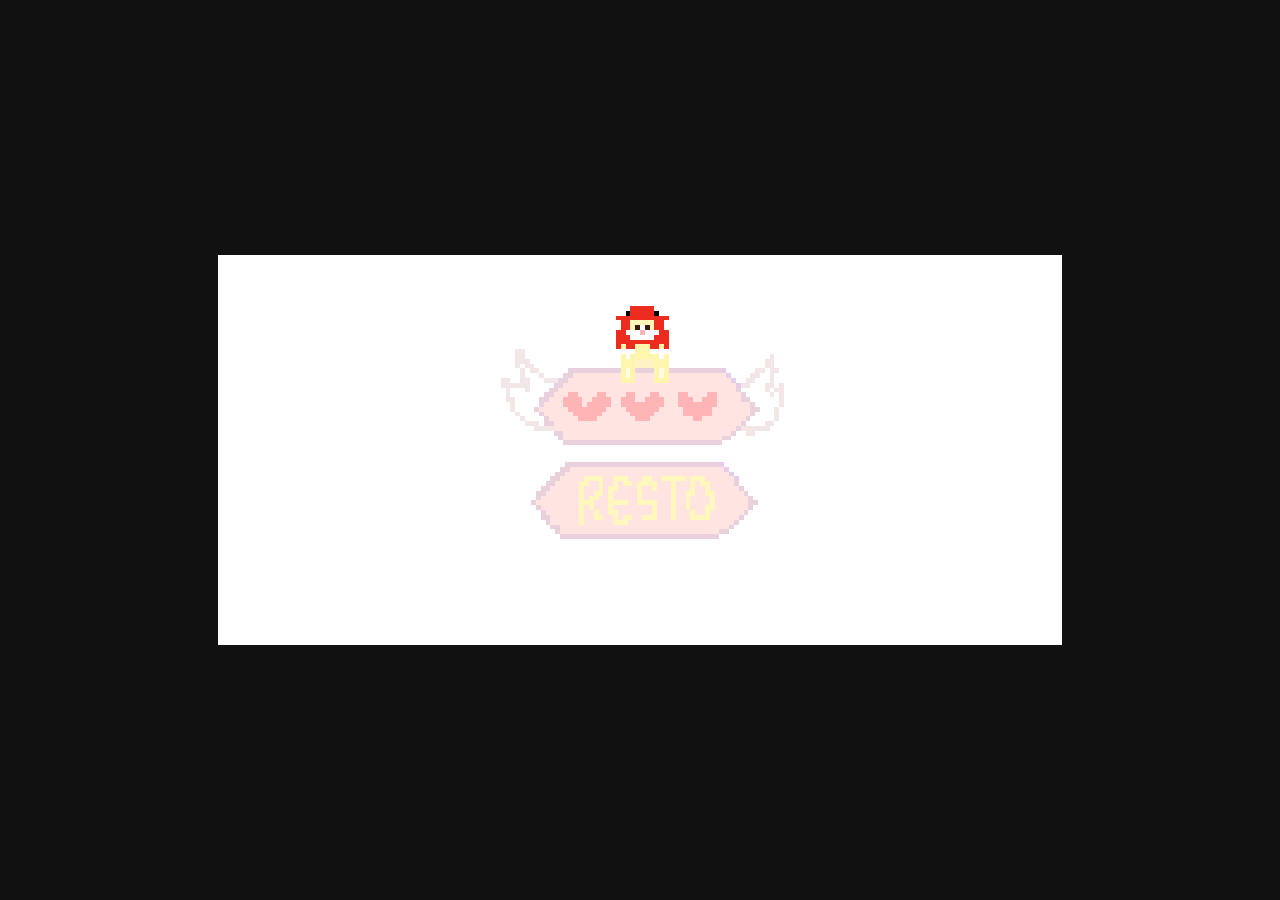
<file: index.html>
<!doctype html>
<html lang="en">
<head>
  <meta charset="UTF-8" />
  <meta name="viewport" content="width=device-width, initial-scale=1.0" />
  <title>Gaby Adventure</title>
  <link rel="stylesheet" href="./styles.css" />
</head>

<body>
<div class="stage">
  <div class="game">

    <!-- Hearts button -->
    <a href="hearts.html" class="obj hearts-btn hit" aria-label="Hearts">
      <img src="./hearts_btn.png" alt="Hearts" />
    </a>

    <!-- Resto button -->
    <a href="resto.html" class="obj resto-btn hit" aria-label="Resto">
      <img src="./resto_btn.png" alt="Resto" />
    </a>

  </div>
</div>



</body>
</html>
</file>
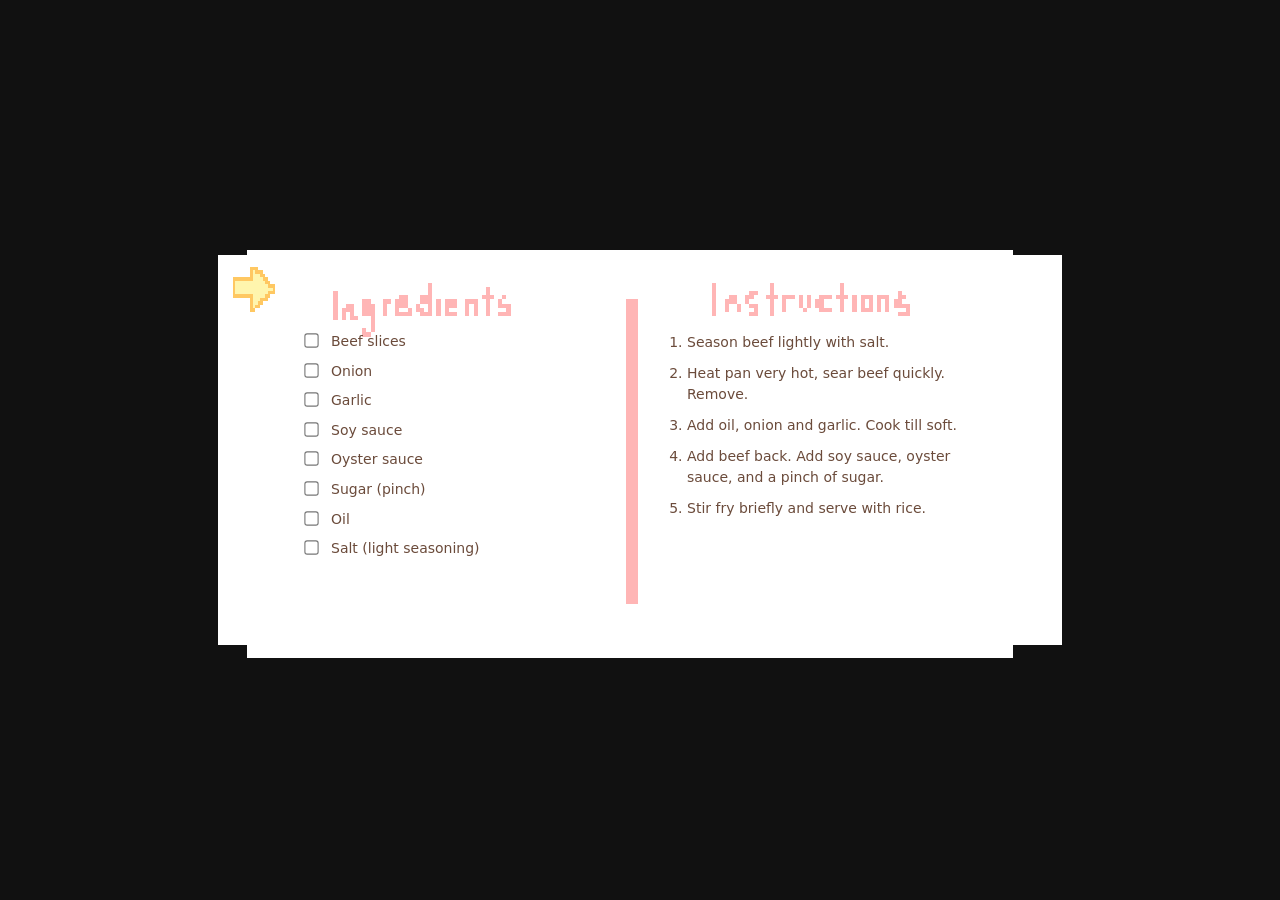
<file: beefonion_howto.html>
<!doctype html>
<html lang="en">
<head>
  <meta charset="UTF-8" />
  <meta name="viewport" content="width=device-width, initial-scale=1.0" />
  <title>Beef & Onion Stir Fry</title>
  <link rel="stylesheet" href="./styles.css" />
</head>
<body>
  <div class="stage">
    <div class="game howto">
      <img class="howtocook-bg" src="./howtocook.png" alt="" />

      <a href="cookbook.html" class="back-btn hit" aria-label="Back to cookbook">
        <img src="./arrow_btn.png" alt="Back" />
      </a>

      <div class="howto-content">
        <div class="howto-grid">

          <div class="ingredients">
            <label class="ing-item"><input type="checkbox"> Beef slices</label>
            <label class="ing-item"><input type="checkbox"> Onion</label>
            <label class="ing-item"><input type="checkbox"> Garlic</label>
            <label class="ing-item"><input type="checkbox"> Soy sauce</label>
            <label class="ing-item"><input type="checkbox"> Oyster sauce</label>
            <label class="ing-item"><input type="checkbox"> Sugar (pinch)</label>
            <label class="ing-item"><input type="checkbox"> Oil</label>
            <label class="ing-item"><input type="checkbox"> Salt (light seasoning)</label>
          </div>

          <div class="instructions">
            <ol>
              <li>Season beef lightly with salt.</li>
              <li>Heat pan very hot, sear beef quickly. Remove.</li>
              <li>Add oil, onion and garlic. Cook till soft.</li>
              <li>Add beef back. Add soy sauce, oyster sauce, and a pinch of sugar.</li>
              <li>Stir fry briefly and serve with rice.</li>
            </ol>
          </div>

        </div>
      </div>
    </div>
  </div>
</body>
</html>
</file>
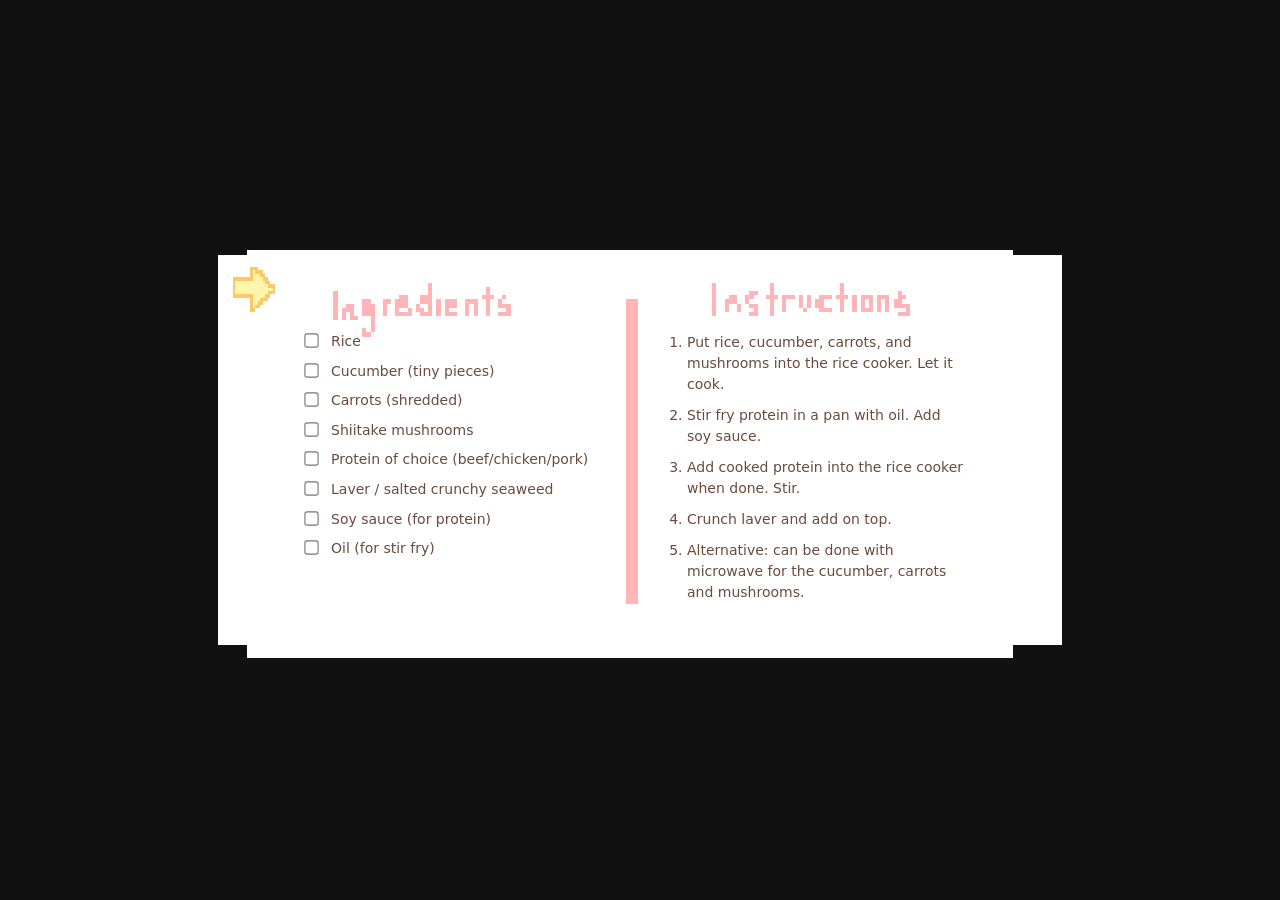
<file: bibimbap_howto.html>
<!doctype html>
<html lang="en">
<head>
  <meta charset="UTF-8" />
  <meta name="viewport" content="width=device-width, initial-scale=1.0" />
  <title>Rice Cooker Bibimbap</title>
  <link rel="stylesheet" href="./styles.css" />
</head>
<body>
  <div class="stage">
    <div class="game howto">
      <img class="howtocook-bg" src="./howtocook.png" alt="" />

      <a href="cookbook.html" class="back-btn hit" aria-label="Back to cookbook">
        <img src="./arrow_btn.png" alt="Back" />
      </a>

      <div class="howto-content">
        <div class="howto-grid">

          <div class="ingredients">
            <label class="ing-item"><input type="checkbox"> Rice</label>
            <label class="ing-item"><input type="checkbox"> Cucumber (tiny pieces)</label>
            <label class="ing-item"><input type="checkbox"> Carrots (shredded)</label>
            <label class="ing-item"><input type="checkbox"> Shiitake mushrooms</label>
            <label class="ing-item"><input type="checkbox"> Protein of choice (beef/chicken/pork)</label>
            <label class="ing-item"><input type="checkbox"> Laver / salted crunchy seaweed</label>
            <label class="ing-item"><input type="checkbox"> Soy sauce (for protein)</label>
            <label class="ing-item"><input type="checkbox"> Oil (for stir fry)</label>
          </div>

          <div class="instructions">
            <ol>
              <li>Put rice, cucumber, carrots, and mushrooms into the rice cooker. Let it cook.</li>
              <li>Stir fry protein in a pan with oil. Add soy sauce.</li>
              <li>Add cooked protein into the rice cooker when done. Stir.</li>
              <li>Crunch laver and add on top.</li>
              <li>Alternative: can be done with microwave for the cucumber, carrots and mushrooms.</li>
            </ol>
          </div>

        </div>
      </div>
    </div>
  </div>
</body>
</html>
</file>
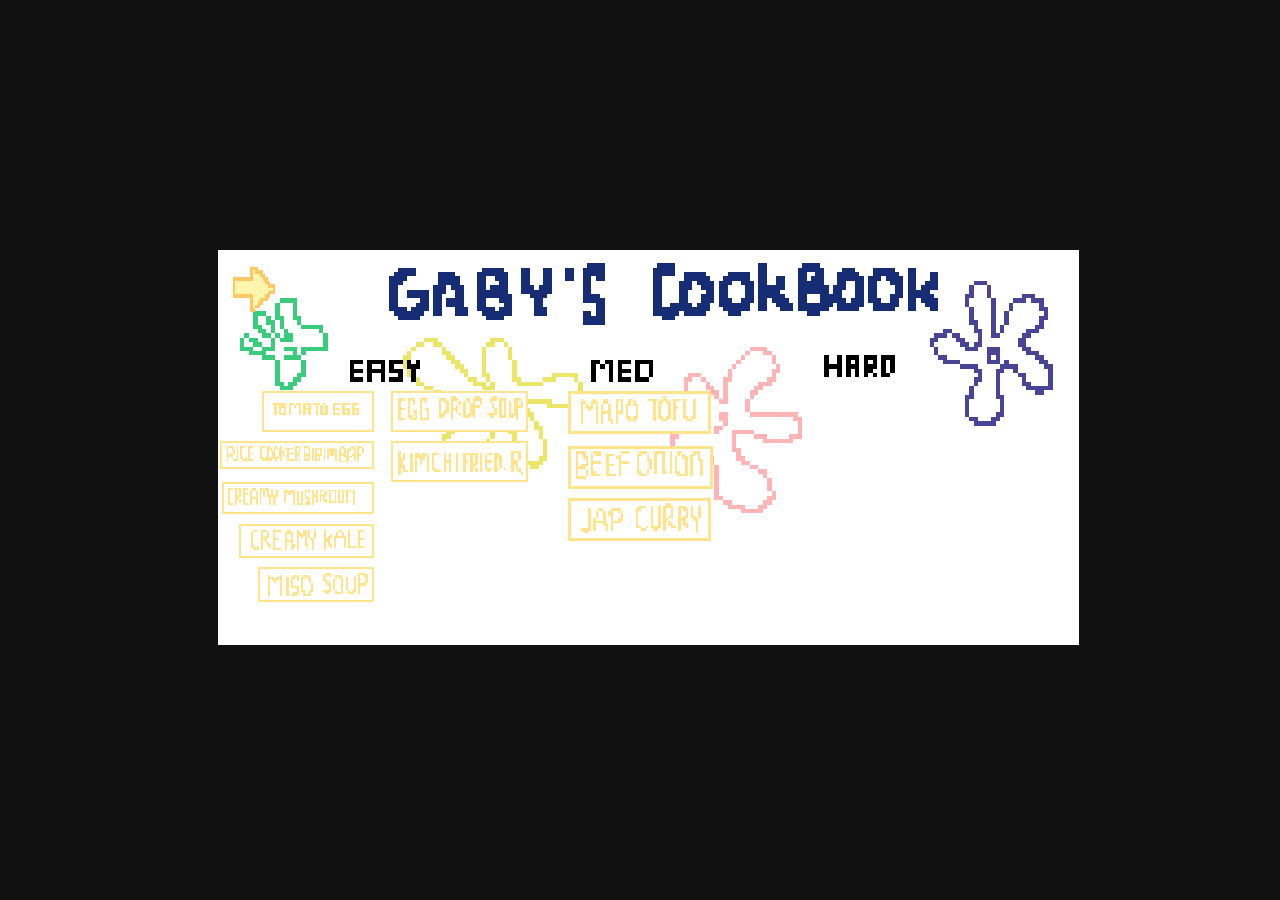
<file: cookbook.html>
<!doctype html>
<html lang="en">
<head>
  <meta charset="UTF-8" />
  <meta name="viewport" content="width=device-width, initial-scale=1.0" />
  <title>Cookbook</title>
  <link rel="stylesheet" href="./styles.css" />
</head>

<body>
  <div class="stage">
    <div class="game cookbook">

      <!-- Cookbook background -->
      <img class="bg cookbook-bg" src="./cookbook.png" alt="" />
        <a href="resto.html" class="obj back-arrow hit" aria-label="Back to resto">
  <img src="./arrow_btn.png" alt="Back">
</a>

      <!-- Clickable recipe buttons -->
        <a href="tomatoegg_howto.html" class="obj recipe-btn tomatoegg hit">
        <img src="./tomatoegg.png" alt="Tomato Egg">
        </a>

      <a href="bibimbap_howto.html" class="obj recipe-btn bibimbap hit"><img src="./bibimbap.png" alt="Bibimbap" /></a>
      <a href="creamymushroom_howto.html" class="obj recipe-btn creamymushroom hit"><img src="./creamymushroom.png" alt="Creamy Mushroom" /></a>
      <a href="creamykale_howto.html" class="obj recipe-btn creamykale hit"><img src="./creamykale.png" alt="Creamy Kale" /></a>
      <a href="misosoup_howto.html" class="obj recipe-btn misosoup hit"><img src="./misosoup.png" alt="Miso Soup" /></a>
      <a href="eggdrop_howto.html" class="obj recipe-btn eggdrop hit"><img src="./eggdrop.png" alt="Egg Drop Soup" /></a>
      <a href="kimchifriedrice_howto.html" class="obj recipe-btn kimchifriedrice hit"><img src="./kimchifriedrice.png" alt="Kimchi Fried Rice" /></a>
      <a href="mapotofu_howto.html" class="obj recipe-btn mapotofu hit"><img src="./mapotofu.png" alt="Mapo Tofu" /></a>
        <a href="beefonion_howto.html" class="obj recipe-btn beefonion hit">
        <img src="./beefonion.png" alt="Beef Onion">
        </a>

        <a href="japcurry_howto.html" class="obj recipe-btn japcurry hit">
        <img src="./japcurry.png" alt="Japanese Curry">
        </a>

      <!-- Optional: back arrow to resto -->
      <a href="resto.html" class="obj arrow-btn hit" aria-label="Back to resto">
        <img src="./arrow_btn.png" alt="Back" />
      </a>

    </div>
  </div>
</body>
</html>
</file>
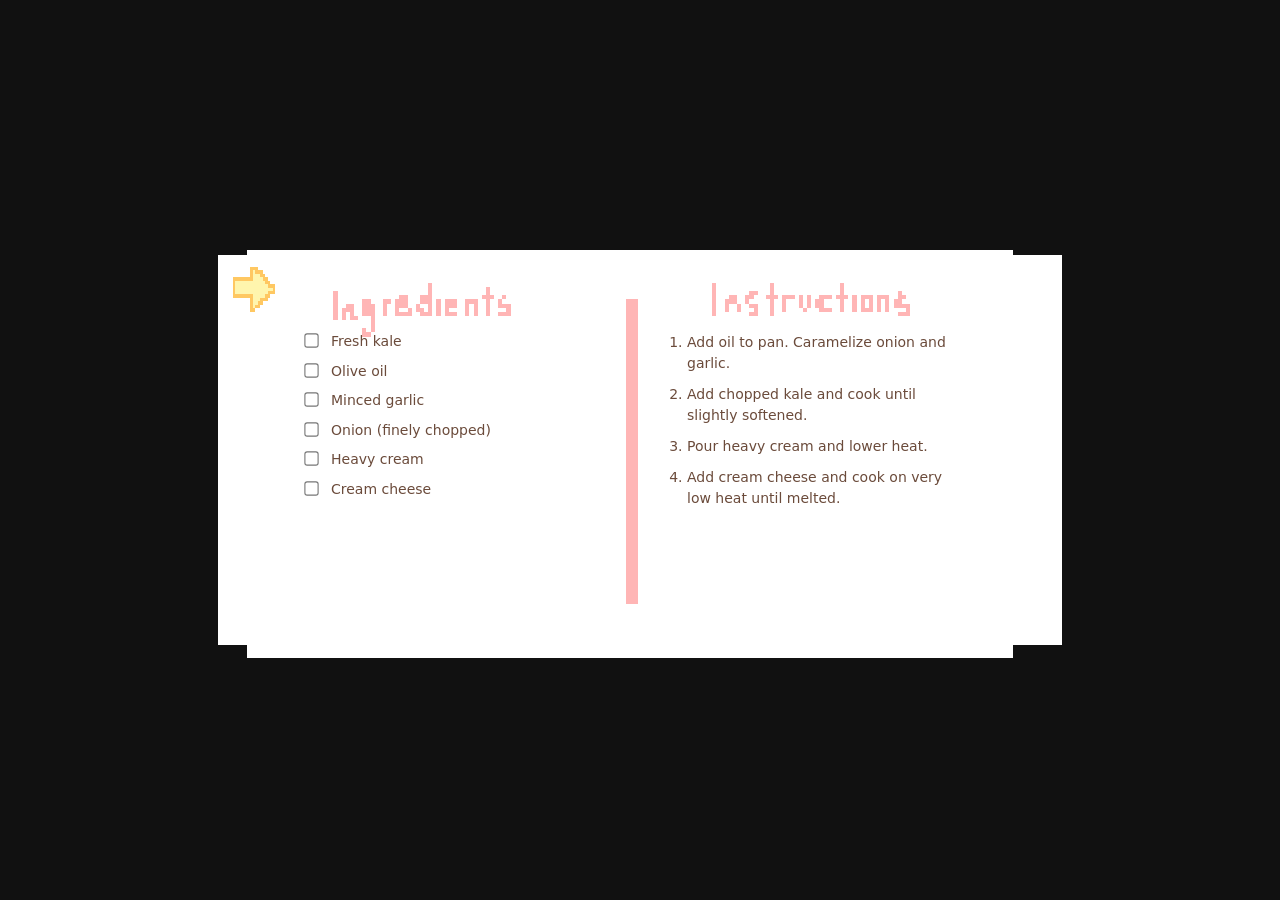
<file: creamykale_howto.html>
<!doctype html>
<html lang="en">
<head>
  <meta charset="UTF-8" />
  <meta name="viewport" content="width=device-width, initial-scale=1.0" />
  <title>Creamy Kale</title>
  <link rel="stylesheet" href="./styles.css" />
</head>
<body>
  <div class="stage">
    <div class="game howto">
      <img class="howtocook-bg" src="./howtocook.png" alt="" />

      <a href="cookbook.html" class="back-btn hit" aria-label="Back to cookbook">
        <img src="./arrow_btn.png" alt="Back" />
      </a>

      <div class="howto-content">
        <div class="howto-grid">

          <div class="ingredients">
            <label class="ing-item"><input type="checkbox"> Fresh kale</label>
            <label class="ing-item"><input type="checkbox"> Olive oil</label>
            <label class="ing-item"><input type="checkbox"> Minced garlic</label>
            <label class="ing-item"><input type="checkbox"> Onion (finely chopped)</label>
            <label class="ing-item"><input type="checkbox"> Heavy cream</label>
            <label class="ing-item"><input type="checkbox"> Cream cheese</label>
          </div>

          <div class="instructions">
            <ol>
              <li>Add oil to pan. Caramelize onion and garlic.</li>
              <li>Add chopped kale and cook until slightly softened.</li>
              <li>Pour heavy cream and lower heat.</li>
              <li>Add cream cheese and cook on very low heat until melted.</li>
            </ol>
          </div>

        </div>
      </div>
    </div>
  </div>
</body>
</html>
</file>
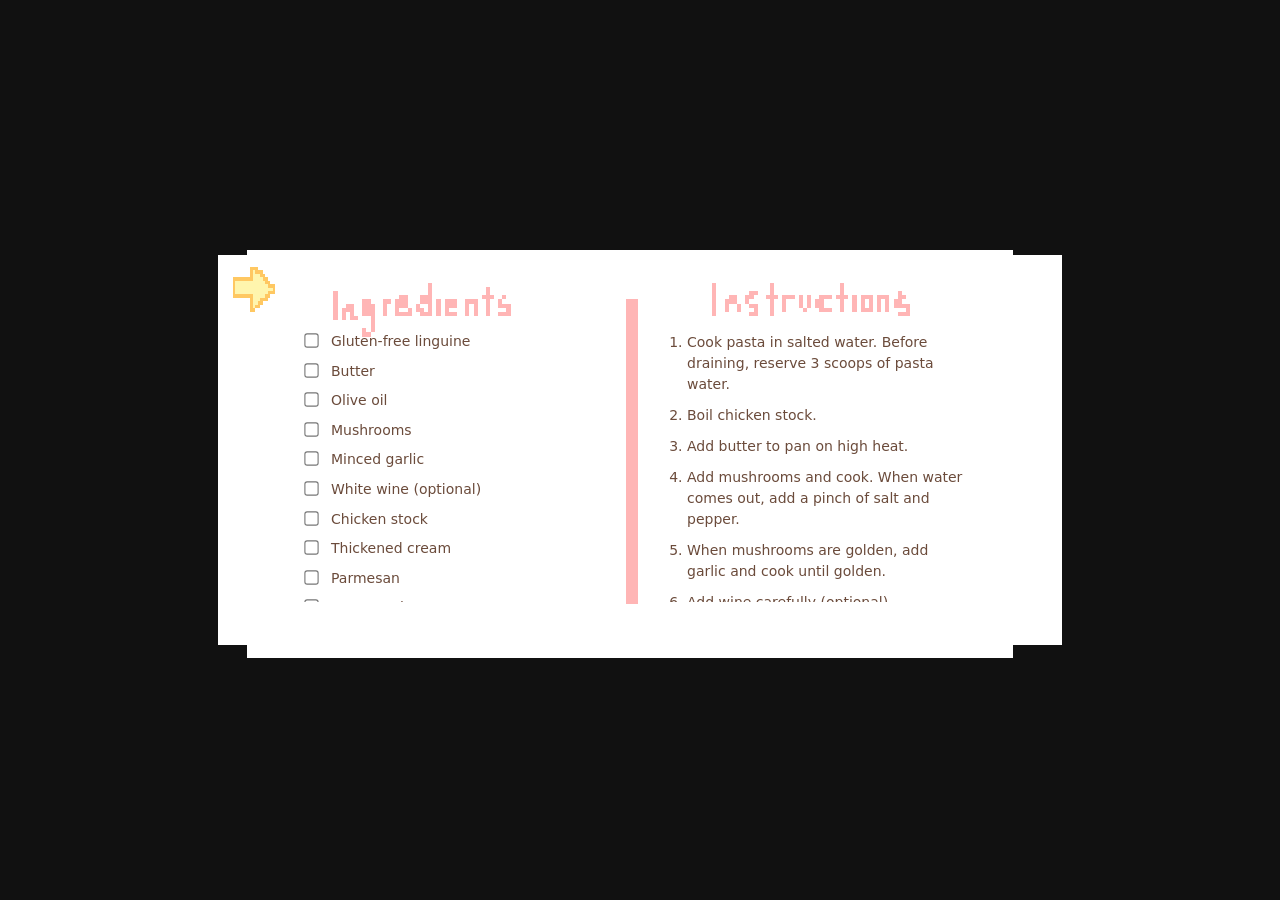
<file: creamymushroom_howto.html>
<!doctype html>
<html lang="en">
<head>
  <meta charset="UTF-8" />
  <meta name="viewport" content="width=device-width, initial-scale=1.0" />
  <title>Creamy Mushroom Gluten-free Pasta</title>
  <link rel="stylesheet" href="./styles.css" />
</head>
<body>
  <div class="stage">
    <div class="game howto">
      <img class="howtocook-bg" src="./howtocook.png" alt="" />

      <a href="cookbook.html" class="back-btn hit" aria-label="Back to cookbook">
        <img src="./arrow_btn.png" alt="Back" />
      </a>

      <div class="howto-content">
        <div class="howto-grid">

          <div class="ingredients">
            <label class="ing-item"><input type="checkbox"> Gluten-free linguine</label>
            <label class="ing-item"><input type="checkbox"> Butter</label>
            <label class="ing-item"><input type="checkbox"> Olive oil</label>
            <label class="ing-item"><input type="checkbox"> Mushrooms</label>
            <label class="ing-item"><input type="checkbox"> Minced garlic</label>
            <label class="ing-item"><input type="checkbox"> White wine (optional)</label>
            <label class="ing-item"><input type="checkbox"> Chicken stock</label>
            <label class="ing-item"><input type="checkbox"> Thickened cream</label>
            <label class="ing-item"><input type="checkbox"> Parmesan</label>
            <label class="ing-item"><input type="checkbox"> 1/2 tsp salt + 1/2 tsp pepper</label>
          </div>

          <div class="instructions">
            <ol>
              <li>Cook pasta in salted water. Before draining, reserve 3 scoops of pasta water.</li>
              <li>Boil chicken stock.</li>
              <li>Add butter to pan on high heat.</li>
              <li>Add mushrooms and cook. When water comes out, add a pinch of salt and pepper.</li>
              <li>When mushrooms are golden, add garlic and cook until golden.</li>
              <li>Add wine carefully (optional).</li>
              <li>Add stock, cream, parmesan, salt and pepper. Stir and simmer.</li>
              <li>Toss pasta into sauce until it coats. If too thick, add reserved pasta water.</li>
            </ol>
          </div>

        </div>
      </div>
    </div>
  </div>
</body>
</html>
</file>
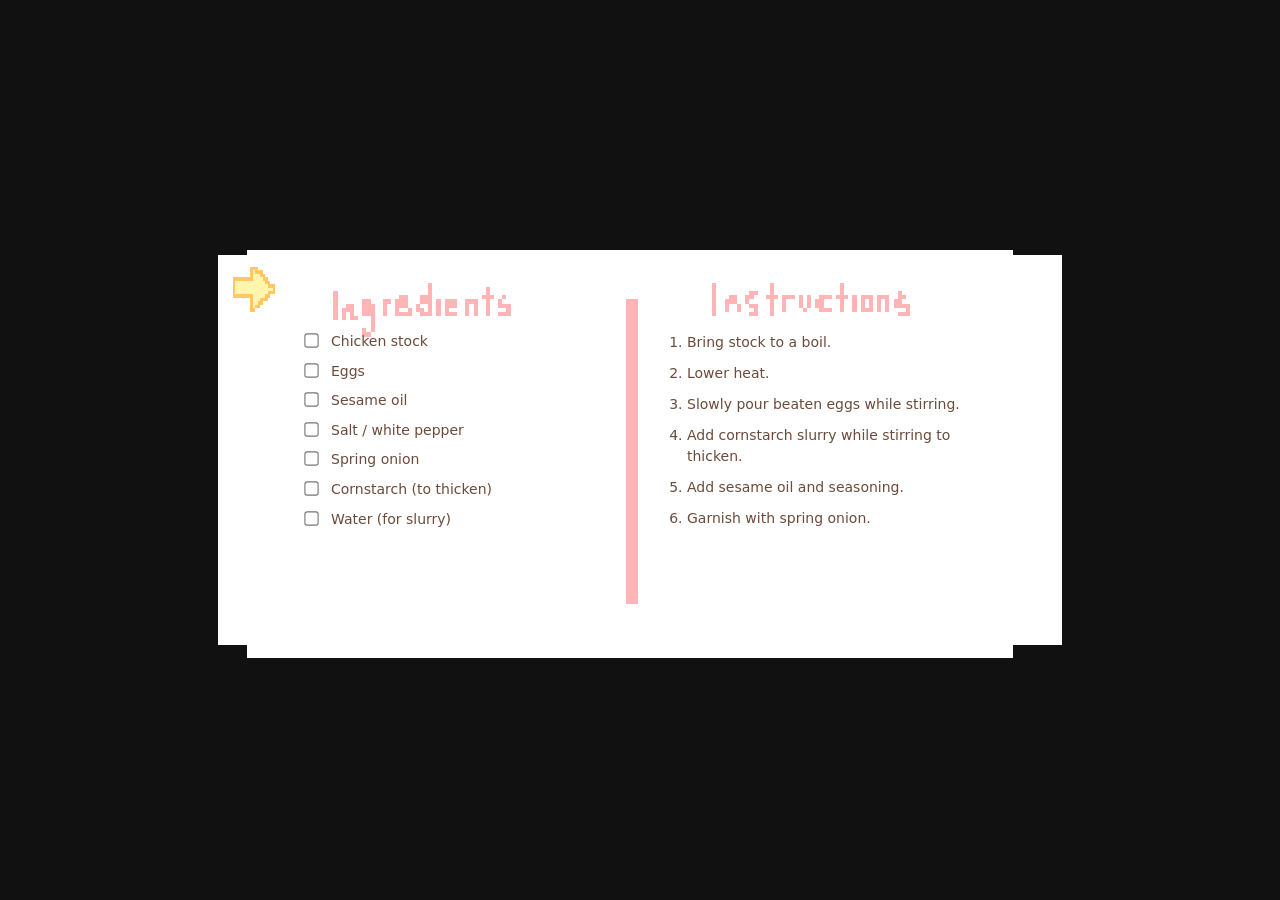
<file: eggdrop_howto.html>
<!doctype html>
<html lang="en">
<head>
  <meta charset="UTF-8" />
  <meta name="viewport" content="width=device-width, initial-scale=1.0" />
  <title>Simple Egg Drop Soup</title>
  <link rel="stylesheet" href="./styles.css" />
</head>
<body>
  <div class="stage">
    <div class="game howto">
      <img class="howtocook-bg" src="./howtocook.png" alt="" />

      <a href="cookbook.html" class="back-btn hit" aria-label="Back to cookbook">
        <img src="./arrow_btn.png" alt="Back" />
      </a>

      <div class="howto-content">
        <div class="howto-grid">

          <div class="ingredients">
            <label class="ing-item"><input type="checkbox"> Chicken stock</label>
            <label class="ing-item"><input type="checkbox"> Eggs</label>
            <label class="ing-item"><input type="checkbox"> Sesame oil</label>
            <label class="ing-item"><input type="checkbox"> Salt / white pepper</label>
            <label class="ing-item"><input type="checkbox"> Spring onion</label>
            <label class="ing-item"><input type="checkbox"> Cornstarch (to thicken)</label>
            <label class="ing-item"><input type="checkbox"> Water (for slurry)</label>
          </div>

          <div class="instructions">
            <ol>
              <li>Bring stock to a boil.</li>
              <li>Lower heat.</li>
              <li>Slowly pour beaten eggs while stirring.</li>
              <li>Add cornstarch slurry while stirring to thicken.</li>
              <li>Add sesame oil and seasoning.</li>
              <li>Garnish with spring onion.</li>
            </ol>
          </div>

        </div>
      </div>
    </div>
  </div>
</body>
</html>
</file>
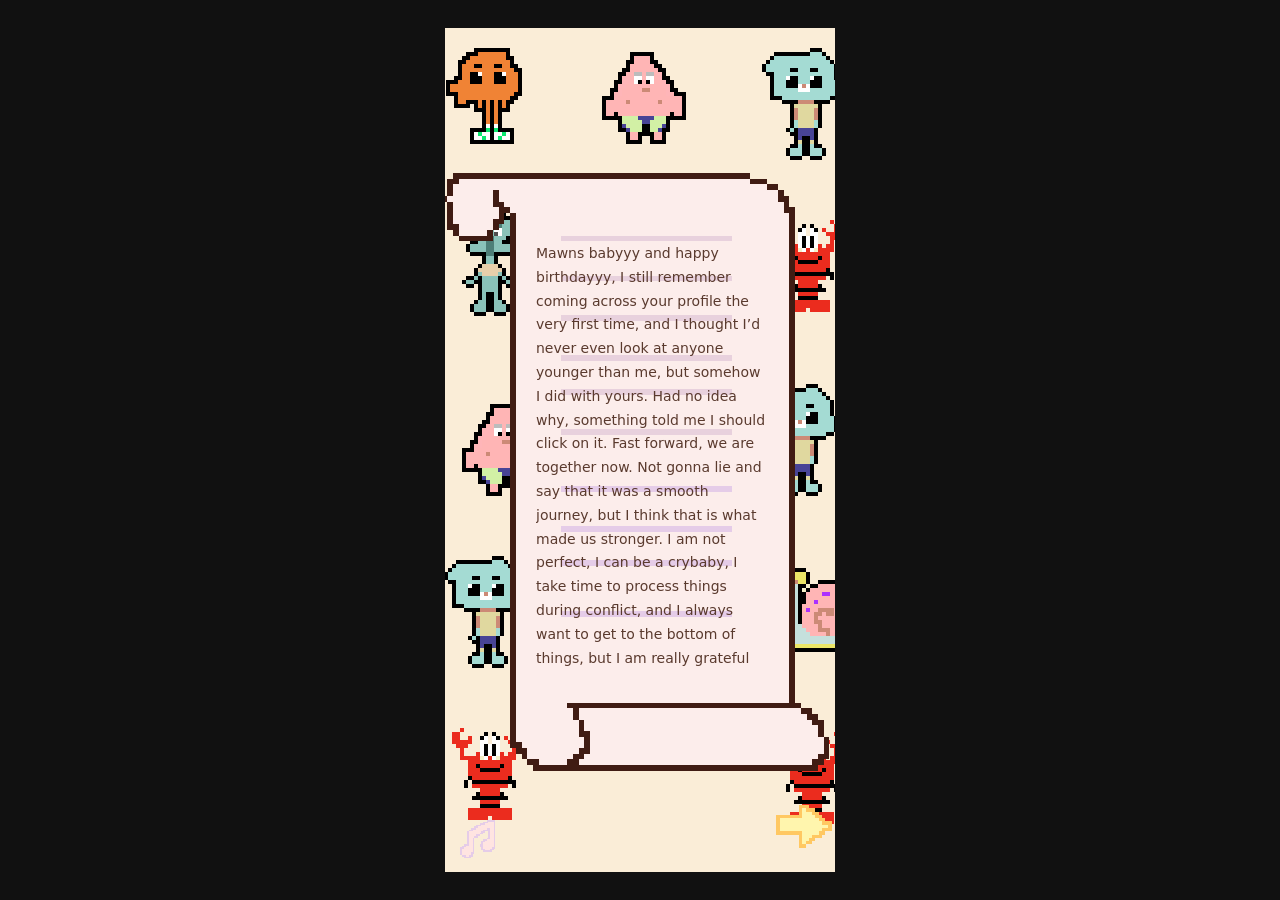
<file: hearts.html>
<!doctype html>
<html lang="en">
<head>
  <meta charset="UTF-8" />
  <meta name="viewport" content="width=device-width, initial-scale=1.0" />
  <title>Hearts</title>
  <link rel="stylesheet" href="./styles.css" />
</head>

<body>
  <div class="stage">
    <div class="game hearts">

      <!-- BACKGROUND LAYERS -->
      <img class="bg hearts-bg" src="./hearts_bg.png" alt="" />
      <img class="bg hearts-bg2" src="./hearts_bg2.png" alt="" />

      <!-- SCROLL / CONTENT -->

<div class="scroll">
  <img class="scroll-bg" src="./scroll.png" alt="" />

  <div class="scroll-viewport">
    <div class="letter-content">


    <p>
      Mawns babyyy and happy birthdayyy, I still remember coming across your profile the very first time, and I thought I’d never even look at anyone younger than me, but somehow I did with yours. Had no idea why, something told me I should click on it. Fast forward, we are together now. Not gonna lie and say that it was a smooth journey, but I think that is what made us stronger. I am not perfect, I can be a crybaby, I take time to process things during conflict, and I always want to get to the bottom of things, but I am really grateful that you try our best to embrace all the uglies. You make me feel very loved. 
    </p>

    <p>
      And I will always remember the things you do for me. Sending me home no matter how tired you are. Coming over to spend time with me + with food even when you gym you spend time with me whenever possible. Comforting me whenever you sense I am even slightly upset.. I feel the most loved when we argue, because at the end of it all, you always tell me you would try your best, and you really do. I really do notice the small things too, how you follow the ways I show love, (baby voices and saying eat well), and saying you love me during ***  because you know how much affection means to me.
    </p>

    <p> 
        You make me so, so so happy, baby, I am always excited and happy when you appear on screen (our morning, poop and night calls). I am never sick of spending time with you, I wish we could always be together. I love how you are so selfless and thoughtful you are towards people you care about, and your sincerity in helping those who need it. I have always had the heart for helping others, and I really admire you for your passion in doing good even as a profession, and always trying to do the right thing. I love that you are compassionate and kindhearted. It is okay to feel tired and to not always be at your best, and to feel disappointed when others expects too much from you. 
    </p>

    <p>
        I will always be here on your side no matter what bb. I will do what I can, and love you unconditionally. I see a future with you, and I want to be someone you can lean on, and I believe we will build a happy future and family together. I believe we both have the traits, compatibility, and love to make things work. I feel deeply for you and could emphatize with you in so many levels that I never coud with anyone else. While you are in Ireland, I will really really miss you so so much. I know it wasnt easy with my constant questions, and I know I have things to work on too. But I wish nothing but the best for you, to be happy, safe and healthy, to have lots of fun exploring! But dont forget about me too :< because I think about you all the time. It is going to be tough, but I will work on myself, grow, and become an even better person for you, and for us. I hope you will still miss me with all the fun u will have! I will come for you on March bb. I love you so much bb. Always!
    </p>
    <!-- later you can add photos -->
    <!-- <img class="memory" src="./memory1.png" alt="memory" /> -->
    <!-- Photos (in order) -->
  <img class="memory" src="./pic1.png" alt="pic1" />
  <img class="memory" src="./pic2.png" alt="pic2" />
  <img class="memory" src="./pic3.png" alt="pic3" />
  <img class="memory" src="./pic4.png" alt="pic4" />
  <img class="memory" src="./pic5.png" alt="pic5" />
  <img class="memory" src="./pic6.png" alt="pic6" />
  <img class="memory" src="./pic7.png" alt="pic7" />
  <img class="memory" src="./pic8.png" alt="pic8" />

  <!-- Video after pic7 -->
  <video class="memory vid" controls playsinline preload="metadata">
    <source src="./vid1.mp4" type="video/mp4" />
    Your browser does not support the video tag.
  </video>
</div>
  </div>

</div>
<!-- Background music -->
<audio id="bg-music" src="./fallinginlove.mp3" loop></audio>

<!-- Music button -->
<button class="music-btn" id="musicToggle" aria-label="Toggle music">
  <img src="./music_icon.png" alt="Music">
</button>
      <!-- Arrow to resto -->
      <a href="resto.html" class="obj arrow-btn hit" aria-label="Go to resto">
        <img src="./arrow_btn.png" alt="Arrow">
      </a>

    </div>
  </div>

  <!-- ✅ Put script at the bottom so elements exist first -->
  <script>
    const music = document.getElementById("bg-music");
    const toggle = document.getElementById("musicToggle");

    let isPlaying = false;

    toggle.addEventListener("click", async () => {
      try {
        if (!isPlaying) {
          await music.play();
          isPlaying = true;
          toggle.classList.add("playing");
        } else {
          music.pause();
          isPlaying = false;
          toggle.classList.remove("playing");
        }
      } catch (e) {
        console.log("Autoplay blocked until user taps:", e);
      }
    });
  </script>
</body>
</html>
</file>
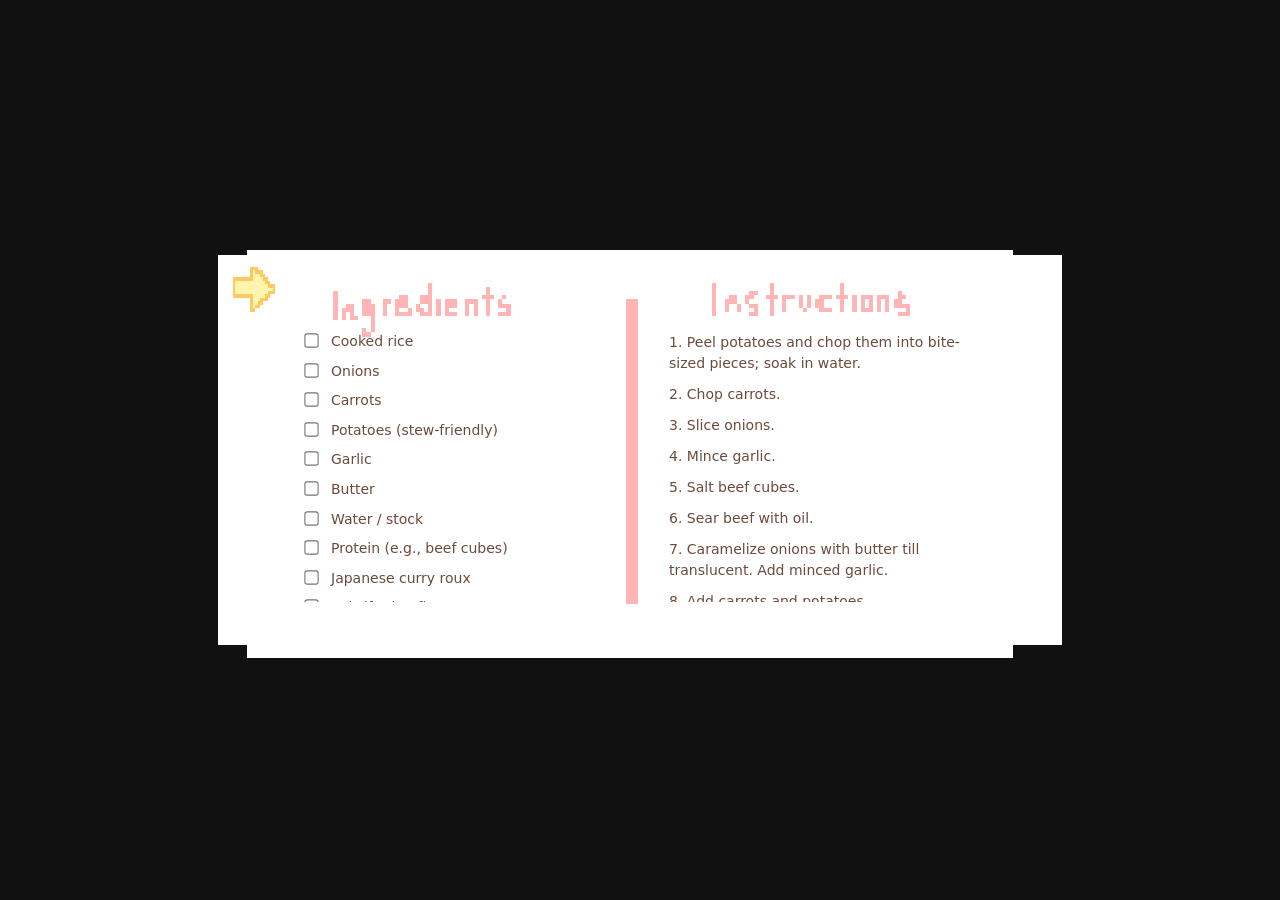
<file: japcurry_howto.html>
<!doctype html>
<html lang="en">
<head>
  <meta charset="UTF-8" />
  <meta name="viewport" content="width=device-width, initial-scale=1.0" />
  <title>Japanese Curry</title>
  <link rel="stylesheet" href="./styles.css" />
</head>
<body>
  <div class="stage">
    <div class="game howto">
      <img class="howtocook-bg" src="./howtocook.png" alt="" />

      <a href="cookbook.html" class="back-btn hit" aria-label="Back to cookbook">
        <img src="./arrow_btn.png" alt="Back" />
      </a>

      <div class="howto-content">
        <div class="howto-grid">

          <div class="ingredients">
            <label class="ing-item"><input type="checkbox"> Cooked rice</label>
            <label class="ing-item"><input type="checkbox"> Onions</label>
            <label class="ing-item"><input type="checkbox"> Carrots</label>
            <label class="ing-item"><input type="checkbox"> Potatoes (stew-friendly)</label>
            <label class="ing-item"><input type="checkbox"> Garlic</label>
            <label class="ing-item"><input type="checkbox"> Butter</label>
            <label class="ing-item"><input type="checkbox"> Water / stock</label>
            <label class="ing-item"><input type="checkbox"> Protein (e.g., beef cubes)</label>
            <label class="ing-item"><input type="checkbox"> Japanese curry roux</label>
            <label class="ing-item"><input type="checkbox"> Salt (for beef)</label>
            <label class="ing-item"><input type="checkbox"> Oil (for searing)</label>
          </div>

         <div class="instructions">
  <ol class="steps">
    <li>Peel potatoes and chop them into bite-sized pieces; soak in water.</li>
    <li>Chop carrots.</li>
    <li>Slice onions.</li>
    <li>Mince garlic.</li>
    <li>Salt beef cubes.</li>
    <li>Sear beef with oil.</li>
    <li>Caramelize onions with butter till translucent. Add minced garlic.</li>
    <li>Add carrots and potatoes.</li>
    <li>Add beef stock/chicken stock with water and boil. Cover about 3/4 of ingredients.</li>
    <li>After ingredients are cooked, add curry roux. Stir frequently until thickened.</li>
    <li>Serve curry with rice.</li>
  </ol>





        </div>
      </div>
    </div>
  </div>
</body>
</html>
</file>
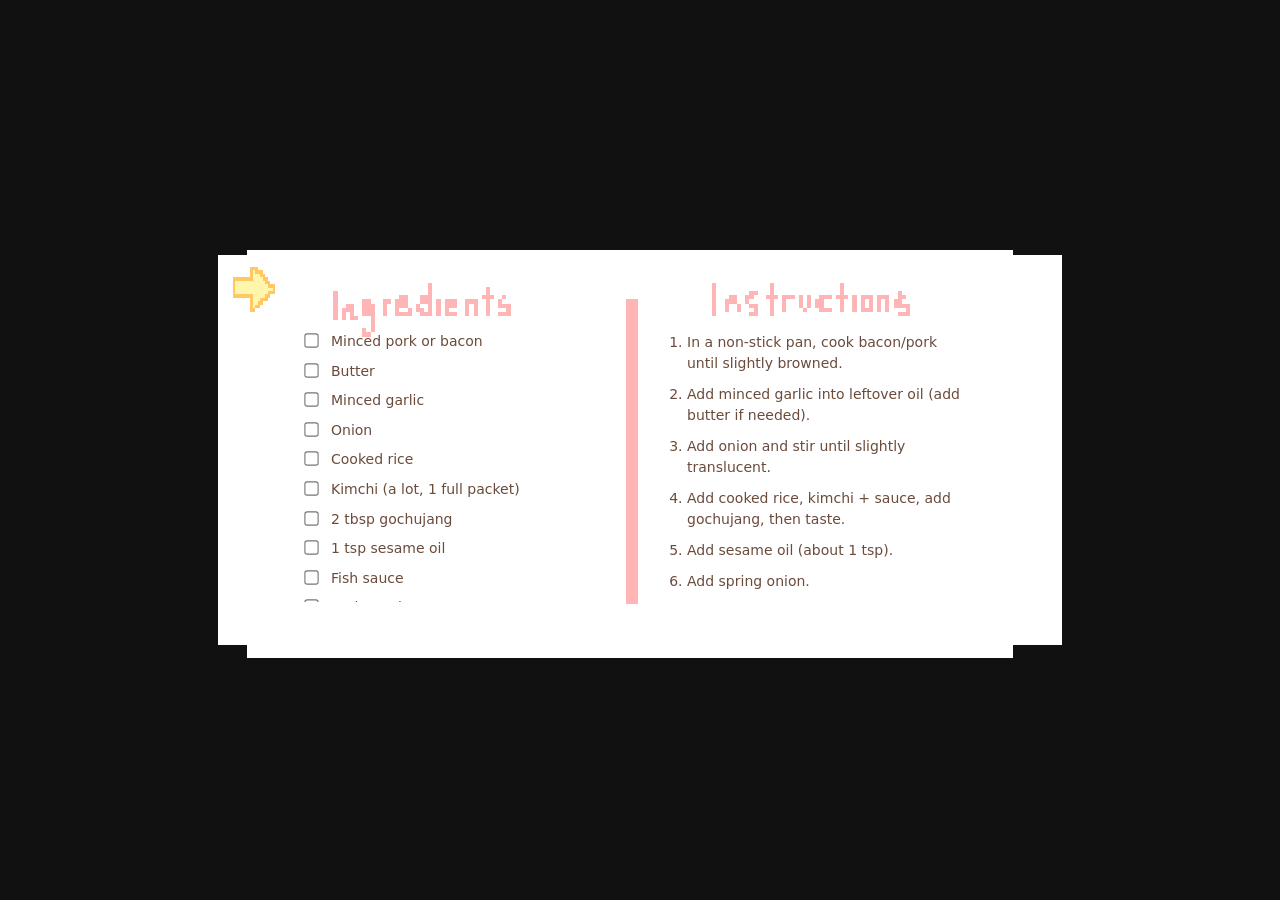
<file: kimchifriedrice_howto.html>
<!doctype html>
<html lang="en">
<head>
  <meta charset="UTF-8" />
  <meta name="viewport" content="width=device-width, initial-scale=1.0" />
  <title>Kimchi Fried Rice</title>
  <link rel="stylesheet" href="./styles.css" />
</head>
<body>
  <div class="stage">
    <div class="game howto">
      <img class="howtocook-bg" src="./howtocook.png" alt="" />

      <a href="cookbook.html" class="back-btn hit" aria-label="Back to cookbook">
        <img src="./arrow_btn.png" alt="Back" />
      </a>

      <div class="howto-content">
        <div class="howto-grid">

          <div class="ingredients">
            <label class="ing-item"><input type="checkbox"> Minced pork or bacon</label>
            <label class="ing-item"><input type="checkbox"> Butter</label>
            <label class="ing-item"><input type="checkbox"> Minced garlic</label>
            <label class="ing-item"><input type="checkbox"> Onion</label>
            <label class="ing-item"><input type="checkbox"> Cooked rice</label>
            <label class="ing-item"><input type="checkbox"> Kimchi (a lot, 1 full packet)</label>
            <label class="ing-item"><input type="checkbox"> 2 tbsp gochujang</label>
            <label class="ing-item"><input type="checkbox"> 1 tsp sesame oil</label>
            <label class="ing-item"><input type="checkbox"> Fish sauce</label>
            <label class="ing-item"><input type="checkbox"> Spring onion</label>
          </div>

          <div class="instructions">
            <ol>
              <li>In a non-stick pan, cook bacon/pork until slightly browned.</li>
              <li>Add minced garlic into leftover oil (add butter if needed).</li>
              <li>Add onion and stir until slightly translucent.</li>
              <li>Add cooked rice, kimchi + sauce, add gochujang, then taste.</li>
              <li>Add sesame oil (about 1 tsp).</li>
              <li>Add spring onion.</li>
              <li>Add-on (runny eggs): boil egg 6 min, then ice bath to peel easily.</li>
            </ol>
          </div>

        </div>
      </div>
    </div>
  </div>
</body>
</html>
</file>
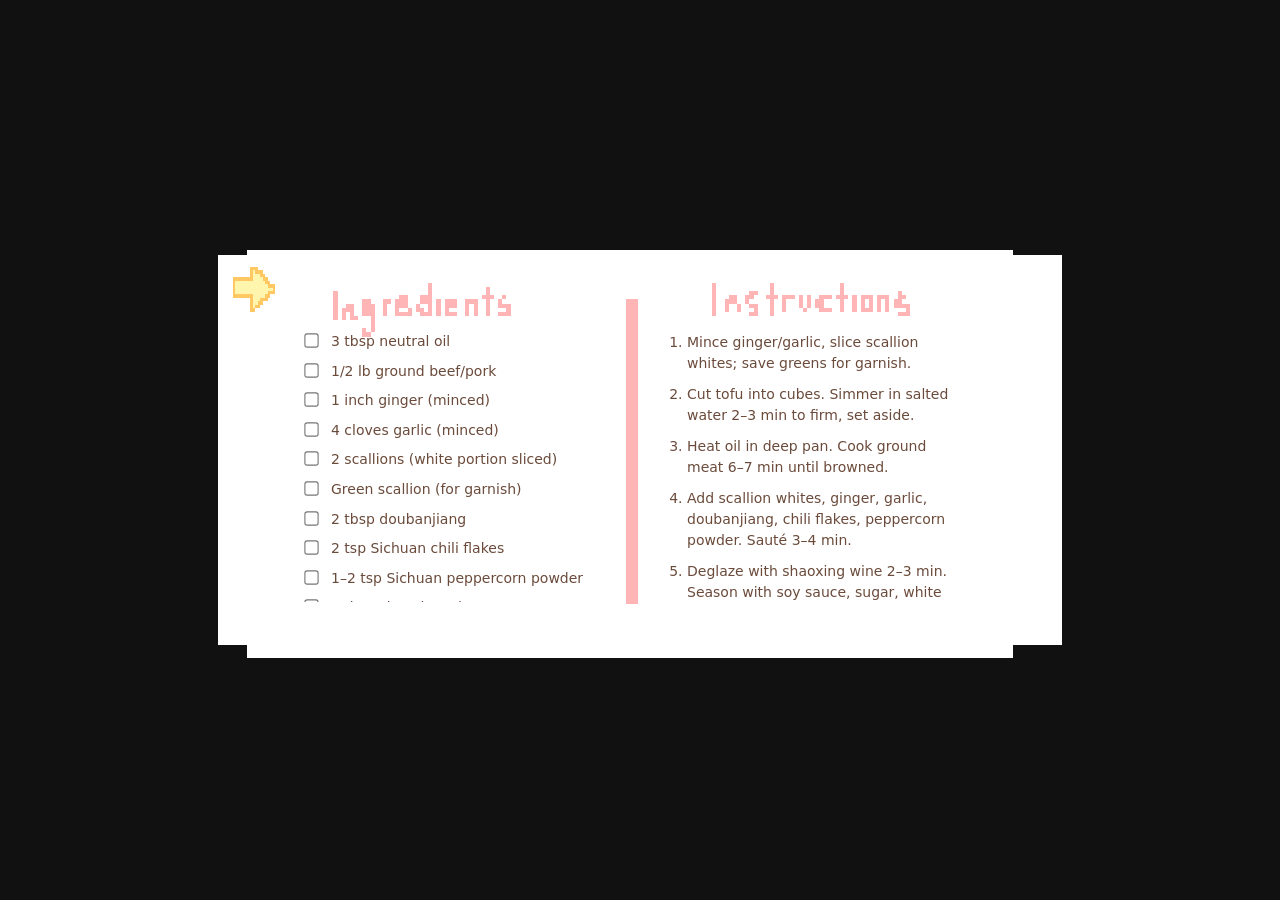
<file: mapotofu_howto.html>
<!doctype html>
<html lang="en">
<head>
  <meta charset="UTF-8" />
  <meta name="viewport" content="width=device-width, initial-scale=1.0" />
  <title>Mapo Tofu</title>
  <link rel="stylesheet" href="./styles.css" />
</head>
<body>
  <div class="stage">
    <div class="game howto">
      <img class="howtocook-bg" src="./howtocook.png" alt="" />

      <a href="cookbook.html" class="back-btn hit" aria-label="Back to cookbook">
        <img src="./arrow_btn.png" alt="Back" />
      </a>

      <div class="howto-content">
        <div class="howto-grid">

          <div class="ingredients">
            <label class="ing-item"><input type="checkbox"> 3 tbsp neutral oil</label>
            <label class="ing-item"><input type="checkbox"> 1/2 lb ground beef/pork</label>
            <label class="ing-item"><input type="checkbox"> 1 inch ginger (minced)</label>
            <label class="ing-item"><input type="checkbox"> 4 cloves garlic (minced)</label>
            <label class="ing-item"><input type="checkbox"> 2 scallions (white portion sliced)</label>
            <label class="ing-item"><input type="checkbox"> Green scallion (for garnish)</label>
            <label class="ing-item"><input type="checkbox"> 2 tbsp doubanjiang</label>
            <label class="ing-item"><input type="checkbox"> 2 tsp Sichuan chili flakes</label>
            <label class="ing-item"><input type="checkbox"> 1–2 tsp Sichuan peppercorn powder</label>
            <label class="ing-item"><input type="checkbox"> 2 tbsp shaoxing wine</label>
            <label class="ing-item"><input type="checkbox"> 1 tsp soy sauce</label>
            <label class="ing-item"><input type="checkbox"> 2 tsp sugar</label>
            <label class="ing-item"><input type="checkbox"> 1/2 tsp white pepper</label>
            <label class="ing-item"><input type="checkbox"> 1 cup stock</label>
            <label class="ing-item"><input type="checkbox"> 1 lb soft/silken tofu</label>
            <label class="ing-item"><input type="checkbox"> Cornstarch slurry (2 tsp + 3 tbsp water)</label>
            <label class="ing-item"><input type="checkbox"> 1 tsp sesame oil</label>
          </div>

          <div class="instructions">
            <ol>
              <li>Mince ginger/garlic, slice scallion whites; save greens for garnish.</li>
              <li>Cut tofu into cubes. Simmer in salted water 2–3 min to firm, set aside.</li>
              <li>Heat oil in deep pan. Cook ground meat 6–7 min until browned.</li>
              <li>Add scallion whites, ginger, garlic, doubanjiang, chili flakes, peppercorn powder. Sauté 3–4 min.</li>
              <li>Deglaze with shaoxing wine 2–3 min. Season with soy sauce, sugar, white pepper.</li>
              <li>Add stock and tofu. Bring to a simmer.</li>
              <li>Add cornstarch slurry and gently mix until thickened.</li>
              <li>Finish with sesame oil. Serve with rice and garnish with scallion greens.</li>
            </ol>
          </div>

        </div>
      </div>
    </div>
  </div>
</body>
</html>
</file>
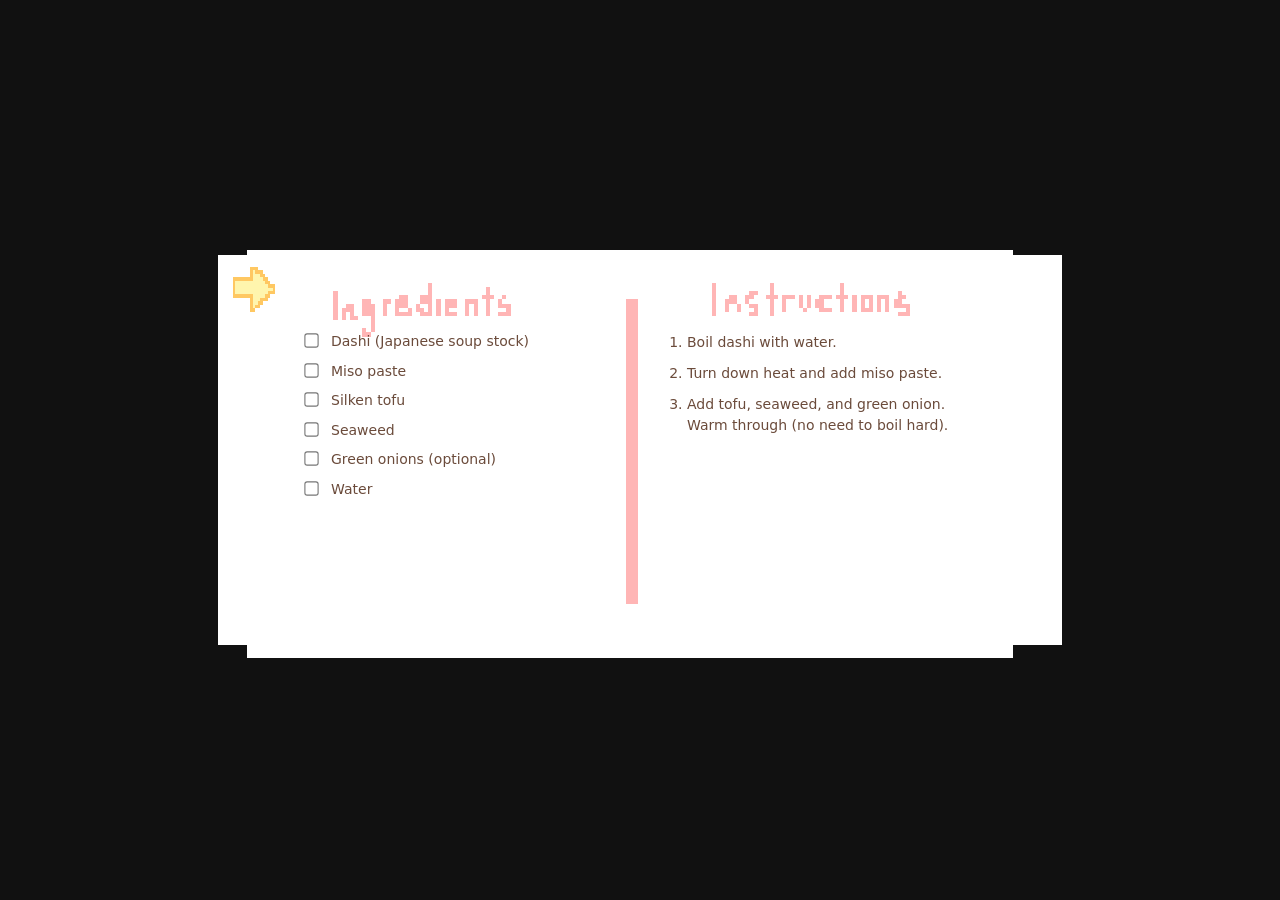
<file: misosoup_howto.html>
<!doctype html>
<html lang="en">
<head>
  <meta charset="UTF-8" />
  <meta name="viewport" content="width=device-width, initial-scale=1.0" />
  <title>Miso Soup</title>
  <link rel="stylesheet" href="./styles.css" />
</head>
<body>
  <div class="stage">
    <div class="game howto">
      <img class="howtocook-bg" src="./howtocook.png" alt="" />

      <a href="cookbook.html" class="back-btn hit" aria-label="Back to cookbook">
        <img src="./arrow_btn.png" alt="Back" />
      </a>

      <div class="howto-content">
        <div class="howto-grid">

          <div class="ingredients">
            <label class="ing-item"><input type="checkbox"> Dashi (Japanese soup stock)</label>
            <label class="ing-item"><input type="checkbox"> Miso paste</label>
            <label class="ing-item"><input type="checkbox"> Silken tofu</label>
            <label class="ing-item"><input type="checkbox"> Seaweed</label>
            <label class="ing-item"><input type="checkbox"> Green onions (optional)</label>
            <label class="ing-item"><input type="checkbox"> Water</label>
          </div>

          <div class="instructions">
            <ol>
              <li>Boil dashi with water.</li>
              <li>Turn down heat and add miso paste.</li>
              <li>Add tofu, seaweed, and green onion. Warm through (no need to boil hard).</li>
            </ol>
          </div>

        </div>
      </div>
    </div>
  </div>
</body>
</html>
</file>
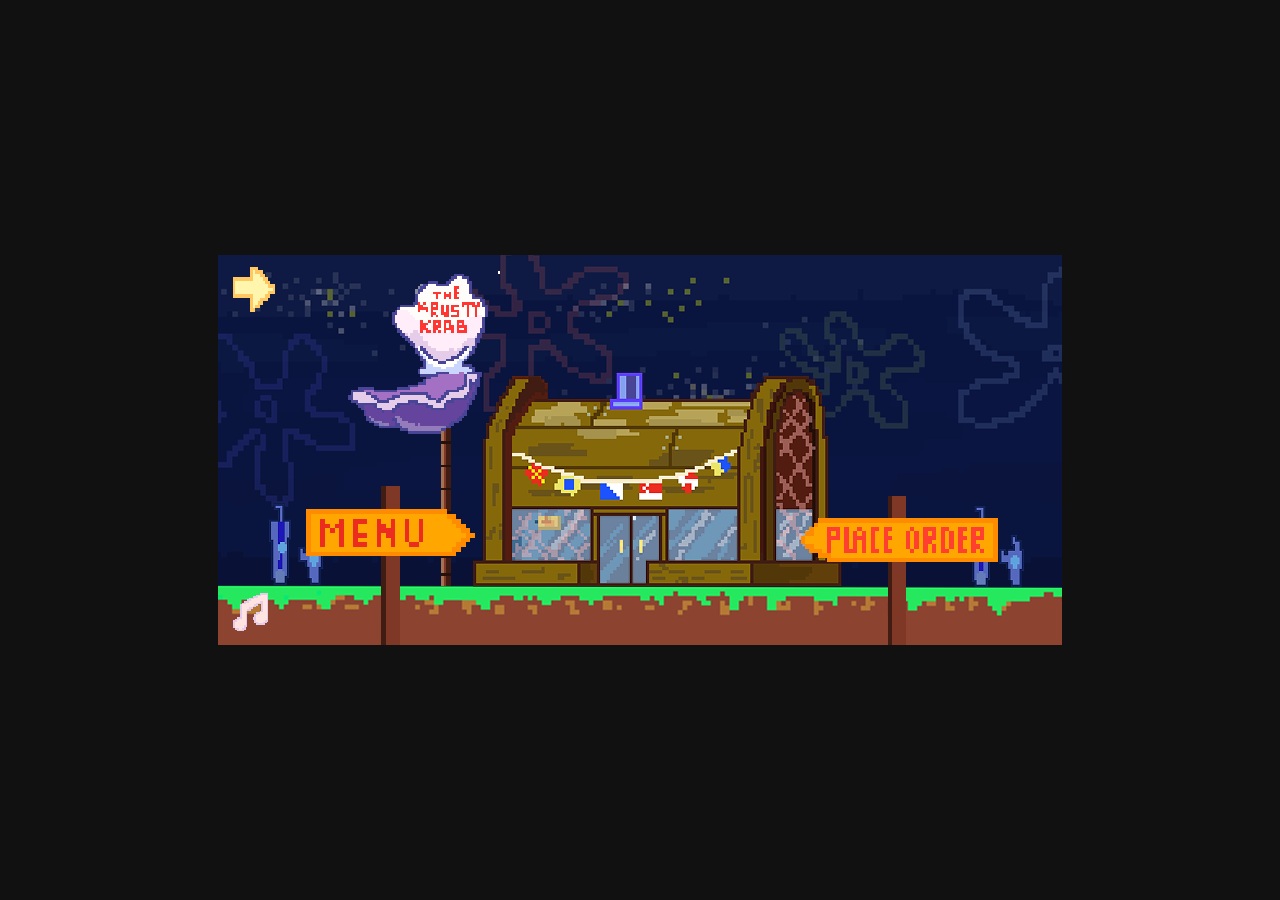
<file: resto.html>
<!doctype html>
<html lang="en">
  <head>
    <meta charset="UTF-8" />
<meta name="viewport" content="width=device-width, initial-scale=1, viewport-fit=cover">
    <title>Gaby Adventure</title>

    <!-- IMPORTANT: link your CSS here -->
    <link rel="stylesheet" href="./styles.css" />
  </head>

  <body>
    <div class="stage">
 <div class="game resto-page">

  <!-- Background -->
  <img class="bg" id="bgImg" src="./bg.png" alt="" />

  <!-- Stuff that should stay clipped to the 844×390 frame -->
  <img class="obj resto nohit" src="./resto.png" alt="" />
  <img class="obj sign nohit" src="./sign.png" alt="" />

  <img class="obj cloud cloud1 nohit" src="./cloud1.png" />
  <img class="obj cloud cloud2 nohit" src="./cloud2.png" />
  <img class="obj cloud cloud3 nohit" src="./cloud3.png" />
  <img class="obj cloud cloud4 nohit" src="./cloud4.png" />

  <img class="obj bubble bubble2pc nohit" src="./bubble2pc.png" alt="" />
  <img class="obj bubble bubble3pc nohit" src="./bubble3pc.png" alt="" />

  <!-- ✅ SAFE LAYER: UI / buttons -->
  <div class="safe-layer">
    <a href="index.html" class="obj back-arrow hit" aria-label="Back to home">
      <img src="./arrow_btn.png" alt="Back">
    </a>

    <a href="cookbook.html" class="obj menu hit" aria-label="Open cookbook">
      <img src="./menu.png" alt="Menu" />
    </a>

    <button class="obj place_order hit" id="orderBtn" type="button" aria-label="Place order">
      <img src="./place_order.png" alt="Place order" />
    </button>

    <button class="music-btn hit" id="musicBtn" aria-label="Toggle music">
      <img src="./music_icon.png" alt="Music" />
    </button>
  </div>

  <audio id="bgm" src="./spongebob1.mp3" loop></audio>

</div>


    <!-- JS goes at the bottom of body -->
    <script>
    const musicBtn = document.getElementById("musicBtn");
    const bgm = document.getElementById("bgm");

    const tracks = [
        "./spongebob1.mp3",
        "./spongebob2.mp3"
    ];

    // 🎲 Pick a song ONCE per page refresh
    const chosenTrack = tracks[Math.floor(Math.random() * tracks.length)];
    bgm.src = chosenTrack;
    bgm.volume = 0.6;
    bgm.loop = true;

    let isPlaying = false;

    musicBtn.addEventListener("click", () => {
        if (!isPlaying) {
        bgm.play();
        } else {
        bgm.pause();
        }
        isPlaying = !isPlaying;
    });
    </script>

    <script>
    function getDublinHour() {
        const parts = new Intl.DateTimeFormat("en-GB", {
        timeZone: "Europe/Dublin",
        hour: "2-digit",
        hour12: false
        }).formatToParts(new Date());

        const hourStr = parts.find(p => p.type === "hour")?.value ?? "0";
        return parseInt(hourStr, 10);
    }

    function pickBgForDublin(hour) {
        // Simple time bands (adjust if you want)
        // Night: 20–5, Day: 6–16, Sunset: 17–19
        if (hour >= 20 || hour <= 5) return "./bg3.png";  // night
        if (hour >=16 && hour <= 19) return "./bg2.png"; // sunset
        return "./bg.png";                                 // day
    }

    function applyDublinBackground() {
    const hour = getDublinHour();
    const bgSrc = pickBgForDublin(hour);

    const bgImg = document.getElementById("bgImg");
    if (bgImg) bgImg.src = bgSrc;

    const clouds = document.querySelectorAll(".cloud");

    // Show clouds ONLY during day
    if (bgSrc === "./bg.png") {
    clouds.forEach(c => c.classList.remove("hidden"));
    } else {
    clouds.forEach(c => c.classList.add("hidden"));
    }

    }


    // Set once on load
    applyDublinBackground();

    // Optional: re-check every 5 minutes in case time band changes while page is open
    setInterval(applyDublinBackground, 5 * 60 * 1000);
    </script>




  </body>
</html>
</file>
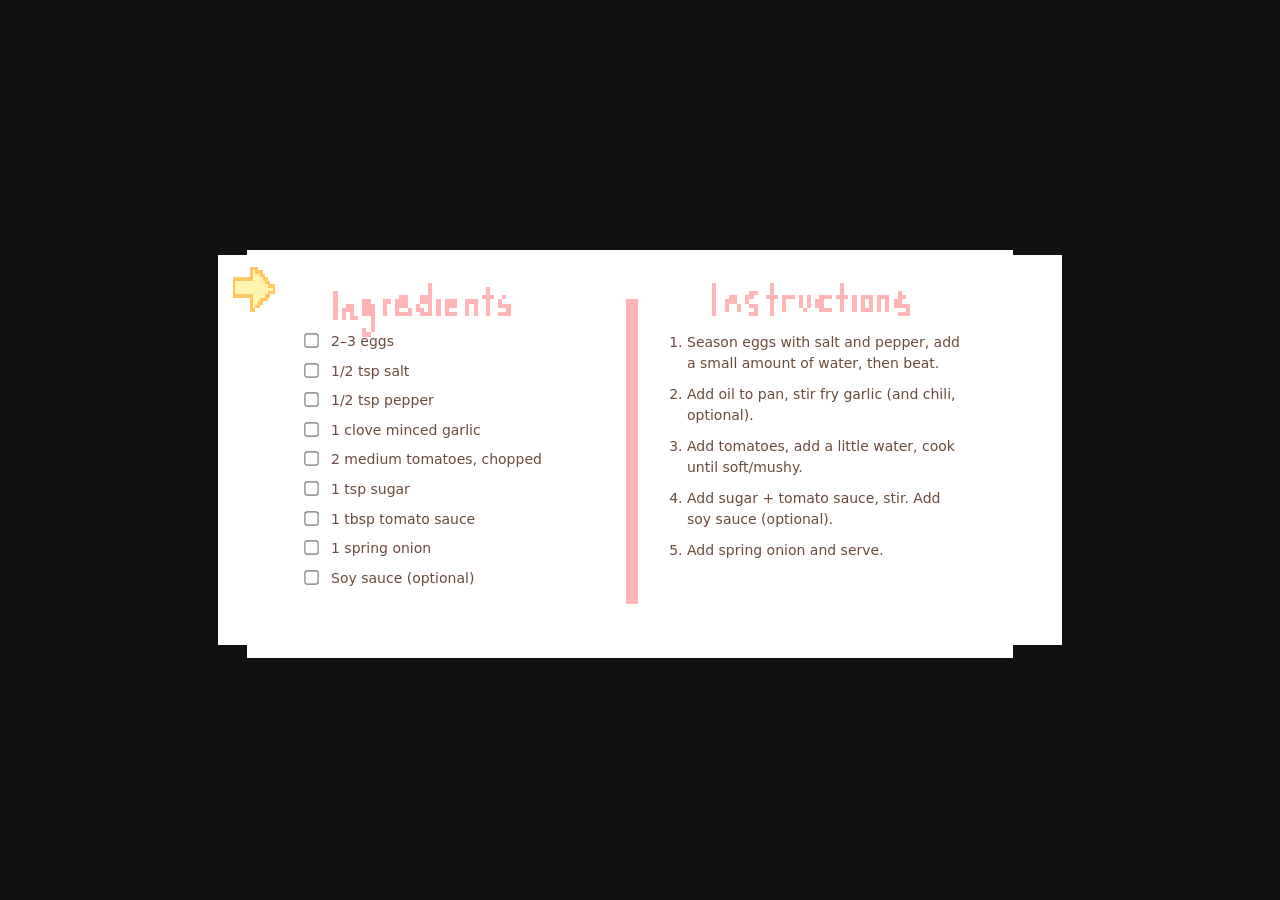
<file: tomatoegg_howto.html>
<!doctype html>
<html lang="en">
<head>
  <meta charset="UTF-8" />
  <meta name="viewport" content="width=device-width, initial-scale=1.0" />
  <title>Tomato Egg Stir Fry</title>
  <link rel="stylesheet" href="./styles.css" />
</head>

<body>
  <div class="stage">
    <div class="game howto">

      <img class="howtocook-bg" src="./howtocook.png" alt="" />

      <!-- back to cookbook -->
      <a href="cookbook.html" class="back-btn hit" aria-label="Back to cookbook">
        <img src="./arrow_btn.png" alt="Back" />
      </a>

      <div class="howto-content">
        <div class="howto-grid">

          <!-- INGREDIENTS (left) -->
          <div class="ingredients">
            <label class="ing-item"><input type="checkbox"> 2–3 eggs</label>
            <label class="ing-item"><input type="checkbox"> 1/2 tsp salt</label>
            <label class="ing-item"><input type="checkbox"> 1/2 tsp pepper</label>
            <label class="ing-item"><input type="checkbox"> 1 clove minced garlic</label>
            <label class="ing-item"><input type="checkbox"> 2 medium tomatoes, chopped</label>
            <label class="ing-item"><input type="checkbox"> 1 tsp sugar</label>
            <label class="ing-item"><input type="checkbox"> 1 tbsp tomato sauce</label>
            <label class="ing-item"><input type="checkbox"> 1 spring onion</label>
            <label class="ing-item"><input type="checkbox"> Soy sauce (optional)</label>
          </div>

          <!-- INSTRUCTIONS (right) -->
          <div class="instructions">
            <ol>
              <li>Season eggs with salt and pepper, add a small amount of water, then beat.</li>
              <li>Add oil to pan, stir fry garlic (and chili, optional).</li>
              <li>Add tomatoes, add a little water, cook until soft/mushy.</li>
              <li>Add sugar + tomato sauce, stir. Add soy sauce (optional).</li>
              <li>Add spring onion and serve.</li>
            </ol>
          </div>

        </div>
      </div>

    </div>
  </div>
</body>
</html>
</file>
<file: styles.css>
/* Reset */
html, body {
  height: 100%;
  overflow: hidden;
}


body {
  margin: 0;
  background: #111;
}

/* NEW: use your resized PNG figma coords */
.hearts-btn { left: 278px; top: 51px; width: 288px; height: 144px; z-index: 20; }
.resto-btn  { left: 313px; top: 207px; width: 232px; height: 77px;  z-index: 10; }

.hearts-btn img,
.resto-btn img {
  width: 100%;
  height: 100%;
  display: block;
  image-rendering: pixelated;
}

/* Back arrow on cookbook page */
.game.cookbook .back-arrow{
  left: 12px;
  top: 12px;
  width: 48px;   /* adjust if you want bigger/smaller */
  height: 48px;
  z-index: 999;
}

.game.cookbook .back-arrow img{
  width: 100%;
  height: 100%;
  display: block;
  image-rendering: pixelated;
}

/* Back arrow (shared) */
.back-arrow{
  position: absolute;
  left: 12px;
  top: 12px;
  width: 48px;
  height: 48px;
  z-index: 999;
}

.back-arrow img{
  width: 100%;
  height: 100%;
  display: block;
  image-rendering: pixelated;
}

/* Optional interaction */
.back-arrow:active{
  transform: scale(0.95);
}


.bg {
  z-index: 0;
}

.cloud1, .cloud2, .cloud3, .cloud4 {
  z-index: 1;
}

.resto, .sign {
  z-index: 3;   /* ABOVE clouds */
}

.menu, .place_order {
  z-index: 5;   /* ALWAYS on top */
}

.bubble {
  z-index: 2;   /* between clouds & house (optional) */
}






.game {
  position: relative;
  isolation: isolate;
  overflow: hidden; /* IMPORTANT: keeps z-index layering inside .game predictable */
}

/* UI renders safely without letting clouds spill outside */
.game .safe-layer{
  position: absolute;
  inset: 0;
  overflow: visible;
  z-index: 999; /* keep UI above */
}


.hearts-btn { 
  z-index: 20 !important; 
}

.resto-btn  { 
  z-index: 10 !important; 
}


/* Default button style (keep only ONE .hit block) */
.hit {
  background: transparent;
  border: none;
  cursor: pointer;
  display: inline-block;   /* important */
}

.hit img {
  display: block;
  width: 100%;
  height: 100%;
  image-rendering: pixelated;
}




/* Every overlay must be absolute */
.obj {
  position: absolute;
  padding: 0;
  margin: 0;
}

/* Non-interactive */
.nohit {
  pointer-events: none;
  display: block;
  image-rendering: pixelated;
}

/* ---- RESTO page (landscape) ---- */
/* This applies when .game does NOT have class "hearts" */
.game:not(.hearts) {
  width: 844px;
  height: 390px;
  background: white;
}

/* Background image sizing ONLY for resto page */
.game:not(.hearts) .bg {
  position: absolute;
  left: 0;
  top: 0;
  width: 844px;
  height: 390px;
  display: block;
  z-index: 0;
  image-rendering: pixelated;
}

/* ---- HEARTS page (portrait) ---- */
.game.hearts {
  width: 390px;
  height: 844px;
  background: #f7eddc; /* fallback cream */
}

/* IMPORTANT: hearts backgrounds should NOT inherit 844x390 */
.game.hearts .bg {
  position: absolute;
  display: block;
  image-rendering: pixelated;
}

/* Your hearts layers */
.hearts-bg {
  left: -27px;
  top: -4px;
  width: 464px;
  height: 848px;
  z-index: 0;
}

.hearts-bg2 {
  left: -345px;
  top: 504px;
  width: 464px;
  height: 848px;
  z-index: 1;
}

/* Scroll area */
.scroll{
  position:absolute;
  left:-9px;
  top:128px;
  width:399px;
  height:649px;
  z-index:50;
}

/* Full scroll image */
.scroll-bg{
  position:absolute;
  inset:0;
  width:100%;
  height:100%;
  z-index:1;
  pointer-events:none;
  image-rendering:pixelated;
}

/* Text window — placed INSIDE the parchment */
.scroll-viewport{
  position:absolute;
  z-index:2;

  /* 🔥 THIS is the important part */
  left: 100px;      /* was 60px */
  top: 86px;       /* small tweak */
  width: 230px;    /* was 280px */
  height: 430px;   /* slightly smaller */

  overflow-y:auto;
  overflow-x:hidden;
  -webkit-overflow-scrolling:touch;

  /* optional: visual debug */
  /* background: rgba(255,0,0,0.05); */
}

.scroll-viewport::-webkit-scrollbar{ display:none; }

/* Text */
.letter-content p{
  margin:0 0 14px;
  font-size:14px;
  line-height:1.7;
  color:#5a3a2e;
  font-family:system-ui, -apple-system, Segoe UI, Arial;
    text-align: left;
  hyphens: auto;
}
.letter-content img.memory,
.letter-content video.memory{
  width: 100%;
  height: auto;
  display: block;
  margin: 14px 0 0;
  border-radius: 10px; /* optional */
}

/* Optional: video a bit more “card-like” */
.letter-content video.memory{
  background: #000;
}

.music-btn{
  position: absolute;
  left: 12px;
  bottom: 12px;

  width: 40px;
  height: 40px;

  background: transparent;
  border: none;
  padding: 0;
  cursor: pointer;

  z-index: 999;
}

.music-btn img{
  width: 100%;
  height: 100%;
  image-rendering: pixelated;
}

.arrow-btn{
  left: 328px;
  top: 777px;
  width: 62px;
  height: 46px;
  z-index: 999;
}

.arrow-btn img{
  width: 100%;
  height: 100%;
  display: block;
  image-rendering: pixelated;
}

/* Pipe spawn point: use YOUR figma X/Y as the base */
.bubble {
  left: 385px;   /* start near your bubble2pc X */
  top: 75px;     /* pick the pipe mouth Y (adjust if needed) */
  opacity: 0;
  transform: translateY(0) scale(1);
  animation: bubbleUp 1.8s linear infinite;
}

/* Alternate the two bubble sprites */
.bubble2pc {
  width: 49px;
  height: 49px;
  animation-delay: 0s;
}

.bubble3pc {
  width: 39px;
  height: 39px;
  animation-delay: 0.9s; /* half cycle so they take turns */
}

/* Bubble motion: rise up, drift slightly, fade out */
@keyframes bubbleUp {
  0% {
    opacity: 0;
    transform: translate(0, 12px) scale(0.9);
  }
  10% {
    opacity: 1;
  }
  60% {
    opacity: 0.95;
  }
  100% {
    opacity: 0;
    transform: translate(18px, -110px) scale(1.15);
  }
}

.cloud1, .cloud2, .cloud3, .cloud4 {
  animation: driftRight linear infinite;
  will-change: transform, opacity;
}



.cloud1 { animation-duration: 14s; animation-delay: -5s; }
.cloud2 { animation-duration: 11s; animation-delay: -7s; }
.cloud3 { animation-duration: 13s; animation-delay: -9s; }
.cloud4 { animation-duration: 20s; animation-delay: -11s; }


/* Move right and wrap back left */
@keyframes driftRight {
  0%   { transform: translateX(-400px); opacity: 0; }
  8%   { opacity: 1; }
  92%  { opacity: 1; }
  100% { transform: translateX(1200px); opacity: 0; }
}

.cloud {
  transition: opacity 1.2s ease;
}
.cloud.hidden { display: none; }



.ui {
  position: absolute;
  z-index: 999;           /* always above everything */
  pointer-events: auto;
  image-rendering: pixelated;
}


/* ---- COOKBOOK page (same as resto size) ---- */
.game.cookbook{
  width: 844px;
  height: 390px;
  background: white;
  position: relative;
  overflow: visible;
}

.game.cookbook .cookbook-bg{
  position: absolute;
  left: 0px;     /* you said X0 */
  top: -5px;     /* you said Y-5 */
  width: 861px;  /* you said W861 */
  height: 395px; /* you said H395 */
  image-rendering: pixelated;
  z-index: 0;
}

/* All recipe buttons */
.game.cookbook .recipe-btn{
  position: absolute;
  z-index: 10;
  display: block;
}

.game.cookbook .recipe-btn img{
  width: 100%;
  height: 100%;
  display: block;
  image-rendering: pixelated;
}


/* --- Positions from your Figma screenshots --- */
/* EASY column */
.bibimbap{ left: 2px;   top: 186px; width: 154px; height: 28px; }
.creamymushroom { left: 4px;   top: 227px; width: 152px; height: 32px; }
.creamykale{ left: 21px; top: 269px; width: 135px; height: 34px; }
.misosoup{ left: 40px; top: 312px; width: 116px; height: 35px; }
.tomatoegg{ left: 44px; top: 136px; width: 112px; height: 41px; } /* you labeled miso as 7th but screenshot shows this position */

/* MED column */
.eggdrop{ left: 173px; top: 136px; width: 137px; height: 41px; }
.kimchifriedrice{ left: 173px; top: 186px; width: 137px; height: 41px; }
.mapotofu{ left: 350px; top: 136px; width: 143px; height: 43px; }
/* MED column – remaining recipes */
.beefonion{
  left: 350px;
  top: 191px;
  width: 145px;
  height: 43px;
}

.japcurry{
  left: 350px;
  top: 243px;
  width: 143px;
  height: 43px;
}

/* ---- HOW TO COOK pages ---- */
.game.howto{
  width: 844px;
  height: 390px;
  background: #fff;
  position: relative;
  overflow: visible;
}

/* the template image */
.howtocook-bg{
  position: absolute;
  left: 29px;
  top: -5px;
  width: 766px;
  height: 408px;
  image-rendering: pixelated;
  z-index: 0;
  pointer-events: none;
}

/* content sits on top */
.howto-content{
  position: absolute;
  left: 29px;
  top: -5px;
  width: 766px;
  height: 408px;
  z-index: 2;
  box-sizing: border-box;
  font-family: system-ui, -apple-system, Segoe UI, Arial;
  color: #6b4b3b;
}

/* two columns inside the template */
.howto-grid{
  position: absolute;
  left: 0;
  top: 0;
  width: 766px;
  display: grid;
  grid-template-columns: 1fr 1fr;
  column-gap: 28px;

  padding: 70px 40px 30px;
  box-sizing: border-box;
}


/* Scroll only inside the recipe body area */
.ingredients,
.instructions{
  margin-top: 12px;
  height: 270px;          /* 👈 controls the scroll window height */
  overflow-y: auto;
  overflow-x: hidden;
  -webkit-overflow-scrolling: touch;
}

.ingredients{
  margin-left: 14px;
  padding-right: 6px;
}

.instructions{
  margin-left: 25px;
  padding-right: 6px;
}

.instructions ol{
  list-style-position: outside;
  counter-reset: list-item;
}

.instructions ol.steps{
  list-style: none;        /* turn off default numbering */
  padding-left: 0;
  margin: 0;
  counter-reset: step;
}

.instructions ol.steps > li{
  counter-increment: step;
  display: block;
  margin: 0 0 10px;
  line-height: 1.5;
  font-size: 14px;
}

/* the number */
.instructions ol.steps > li::before{
  content: counter(step) ". ";
  font-variant-numeric: tabular-nums;
}

.ingredients::-webkit-scrollbar,
.instructions::-webkit-scrollbar { display: none; }
.ingredients, .instructions { scrollbar-width: none; }

/* checkbox rows */
.ing-item{
  display: flex;
  align-items: flex-start;
  gap: 10px;
  margin: 0 0 10px;
  font-size: 14px;
  line-height: 1.4;
}

.ing-item input{
  margin-top: 2px;
  transform: scale(1.1);
}

/* numbered list */
.instructions ol{
  margin: 0;
  padding-left: 18px;
}

.instructions li{
  margin: 0 0 10px;
  font-size: 14px;
  line-height: 1.5;
}

/* optional back button */
.back-btn{
  position: absolute;
  left: 12px;
  top: 12px;
  width: 48px;
  height: 48px;
  z-index: 999;
}
.back-btn img{
  width: 100%;
  height: 100%;
  display: block;
  image-rendering: pixelated;
}

/* ===============================
   AUTO-SCALE GAME TO FIT SCREEN
   =============================== */
/* ===============================
   AUTO-SCALE GAME TO FIT SCREEN
   (SAFE, CROSS-BROWSER)
   =============================== */

html, body {
  height: 100%;
  margin: 0;
}

body{
  background:#111;
  overflow:hidden;
}

/* ===============================
   AUTO-SCALE GAME TO FIT SCREEN
   (SAFE, CROSS-BROWSER)
   =============================== */

html, body {
  height: 100%;
  margin: 0;
}

body{
  background:#111;
  overflow:hidden;
}

.stage{
  width:100vw;
  height:100vh;     /* fallback */
  height:100dvh;    /* mobile-safe */
  display:flex;
  align-items:center;
  justify-content:center;
  overflow:hidden;
}

/* default = landscape pages */
.game{
  --w: 850px;
  --h: 390px;

  width: var(--w);
  height: var(--h);

  /* compute scale safely */
  --s: min(1, calc(100vw / var(--w)), calc(100dvh / var(--h)));

  transform: scale(var(--s));
  transform-origin: center;
}

/* portrait hearts page */
.game.hearts{
  --w: 390px;
  --h: 844px;
}



/* Optional arrow placement (use your earlier arrow coords if you want) */
.game.cookbook .arrow-btn{
  left: 328px;
  top: 777px;
  width: 62px;
  height: 46px;
  z-index: 999;
}
.game.cookbook .arrow-btn img{
  width: 100%;
  height: 100%;
  display: block;
  image-rendering: pixelated;
}



/* ---- Your Figma placements ---- */
.place_order { left: 565px; top: 215px; width: 219px; height: 219px; }

.cloud4 { left: 696px; top: 66px;  width: 148px; height: 148px; }
.cloud1 { left: 0px;   top: 22px;  width: 148px; height: 148px; }
.cloud3 { left: 595px; top: 34px;  width: 123px; height: 123px; }
.cloud2 { left: 25px;  top: 138px; width: 123px; height: 123px; }
.resto  {left: 255px; top: 20px; width: 375px; height: 372px;}
.sign   {left: 45px; top: 16px; width: 240px; height: 315px;}
.menu   { left: 51px;  top: 203px; width: 234px; height: 234px; }
</file>
